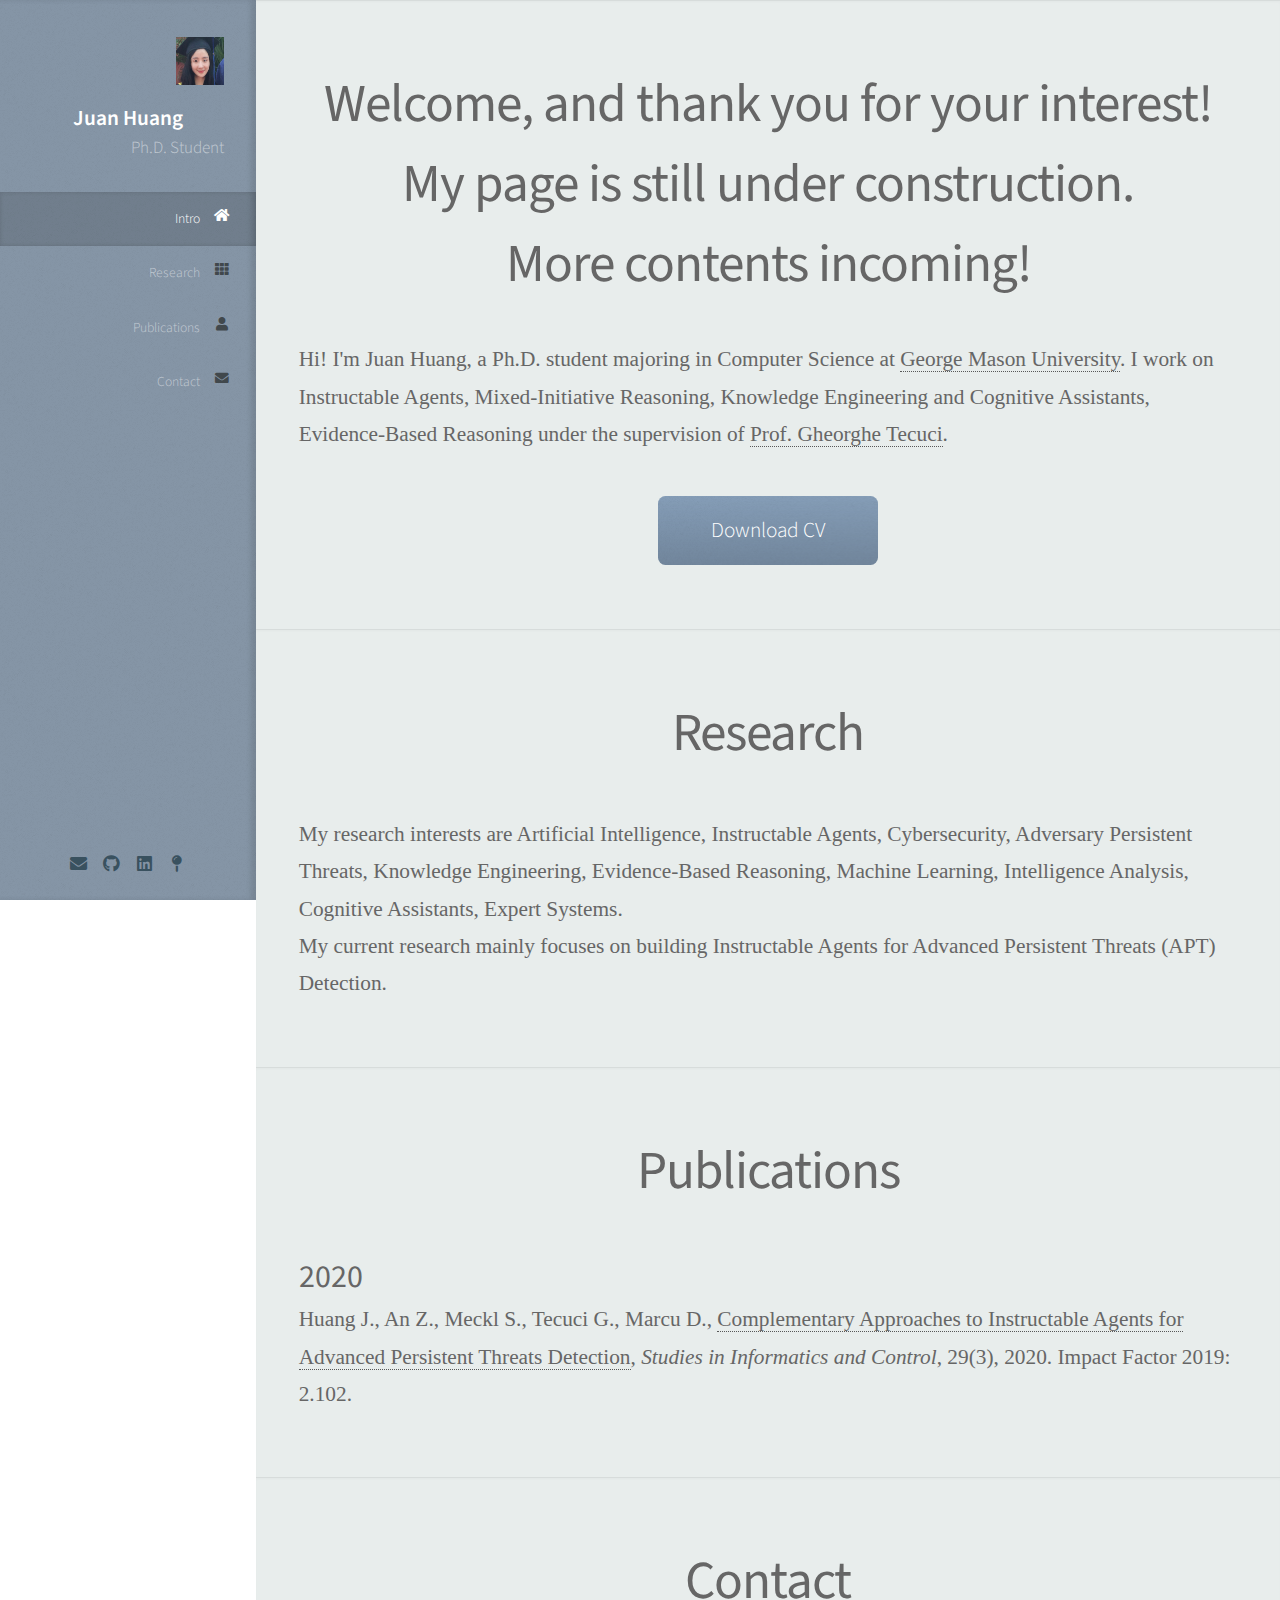
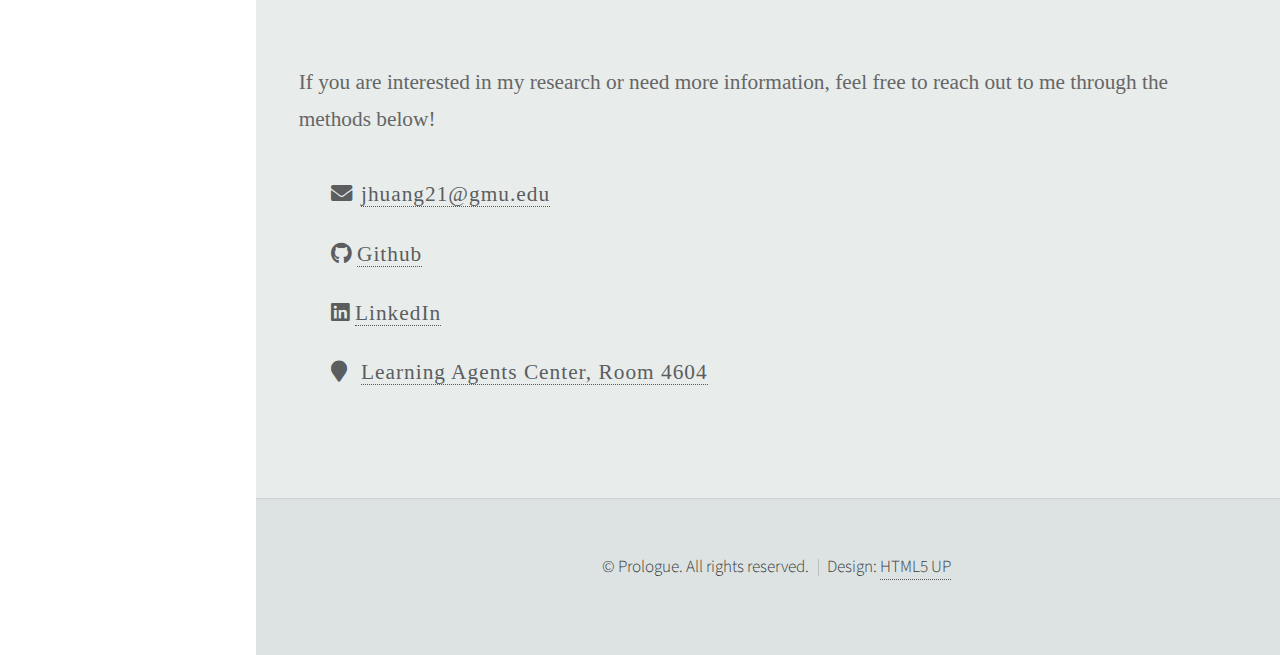
<file: index.html>
<!DOCTYPE HTML>
<!--
	Prologue by HTML5 UP
	html5up.net | @ajlkn
	Free for personal and commercial use under the CCA 3.0 license (html5up.net/license)
-->
<html>
	<head>
		<title>Juan's Personal page</title>
		<link rel="shortcut icon" href="./images/icon.png">
		<meta charset="utf-8" />
		<meta name="viewport" content="width=device-width, initial-scale=1, user-scalable=no" />
		<link rel="stylesheet" href="assets/css/main.css" />
	</head>
	<body class="is-preload">

		<!-- Header -->
			<div id="header">

				<div class="top">

					<!-- Logo -->
						<div id="logo">
							<span class="image avatar48"><img src="images/avatar.jpeg" alt="" /></span>
							<h1 id="title">Juan Huang</h1>
							<p>Ph.D. Student</p>
						</div>

					<!-- Nav -->
						<nav id="nav">
							<ul>
								<li><a href="#top" id="top-link"><span class="icon solid fa-home">Intro</span></a></li>
								<li><a href="#portfolio" id="portfolio-link"><span class="icon solid fa-th">Research</span></a></li>
								<li><a href="#about" id="about-link"><span class="icon solid fa-user">Publications</span></a></li>
								<li><a href="#contact" id="contact-link"><span class="icon solid fa-envelope">Contact</span></a></li>
							</ul>
						</nav>

				</div>

				<div class="bottom">

					<!-- Social Icons -->
						<ul class="icons">
							<li><a href="mailto:name@example.com" class="icon solid fa-envelope"><span class="label">Email</span></a></li>
							<li><a href="https://github.com/radioheado" class="icon brands fa-github"><span class="label">Github</span></a></li>
							<li><a href="http://www.linkedin.com/in/juan-huang-cs-gmu" class="icon brands fa-linkedin"><span class="label">LinkedIn</span></a></li>
							<li><a href="https://goo.gl/maps/1GSCdk1bH3kp1T1s5" class="icon solid fa-map-pin"><span class="label">Address</span></a></li>
						</ul>

				</div>

			</div>

		<!-- Main -->
			<div id="main">

				<!-- Intro -->
					<section id="top" class="one">
						<div class="container">

							<header>
								<h2>Welcome, and thank you for your interest! 
									<br />My page is still under construction. 
									<br />More contents incoming!
									<br />
								</h2>
								
								<p1><br />
									Hi! I'm <strong>Juan Huang</strong>, 
									a Ph.D. student majoring in Computer Science at <a href="https://www2.gmu.edu/">George Mason University</a>. 
									I work on Instructable Agents, Mixed-Initiative Reasoning, Knowledge Engineering and Cognitive Assistants, 
									Evidence-Based Reasoning under the supervision of 
									<a href="http://lac.gmu.edu/members/tecuci.htm">Prof. Gheorghe Tecuci</a>. 
								</p1>
							</header>

							<footer>
								<a href="./assets/files/resume.pdf" class="button scrolly">Download CV</a>
							</footer>

						</div>
					</section>

				<!-- Portfolio -->
					<section id="portfolio" class="two">
						<div class="container">

							<header>
								<h2>Research</h2>
							</header>

							<p1>
								My research interests are Artificial Intelligence, Instructable Agents, Cybersecurity, Adversary Persistent Threats,
								Knowledge Engineering, Evidence-Based Reasoning, Machine Learning,
								Intelligence Analysis, Cognitive Assistants, Expert Systems.
							</p1>
							<br />

							<p1>
								My current research mainly focuses on building Instructable Agents for Advanced Persistent Threats (APT) Detection.
							</p1>

							<!-- <div class="row">
								<div class="col-4 col-12-mobile">
									<article class="item">
										<a href="#" class="image fit"><img src="images/pic02.jpg" alt="" /></a>
										<header>
											<h3>Ipsum Feugiat</h3>
										</header>
									</article>
									<article class="item">
										<a href="#" class="image fit"><img src="images/pic03.jpg" alt="" /></a>
										<header>
											<h3>Rhoncus Semper</h3>
										</header>
									</article>
								</div>
								<div class="col-4 col-12-mobile">
									<article class="item">
										<a href="#" class="image fit"><img src="images/pic04.jpg" alt="" /></a>
										<header>
											<h3>Magna Nullam</h3>
										</header>
									</article>
									<article class="item">
										<a href="#" class="image fit"><img src="images/pic05.jpg" alt="" /></a>
										<header>
											<h3>Natoque Vitae</h3>
										</header>
									</article>
								</div>
								<div class="col-4 col-12-mobile">
									<article class="item">
										<a href="#" class="image fit"><img src="images/pic06.jpg" alt="" /></a>
										<header>
											<h3>Dolor Penatibus</h3>
										</header>
									</article>
									<article class="item">
										<a href="#" class="image fit"><img src="images/pic07.jpg" alt="" /></a>
										<header>
											<h3>Orci Convallis</h3>
										</header>
									</article>
								</div>
							</div> -->

						</div>
					</section>

				<!-- About Me -->
					<section id="about" class="three">
						<div class="container">

							<header>
								<h2>Publications</h2>
							</header>

							<h4>2020</h4>
							<p1>Huang J., An Z., Meckl S., Tecuci G., Marcu D., 
								<a href="https://sic.ici.ro/complementary-approaches-to-instructable-agents-for-advanced-persistent-threats-detection/">
									Complementary Approaches to Instructable Agents for Advanced Persistent Threats Detection</a>, 
								<i>Studies in Informatics and Control</i>, 29(3), 2020. Impact Factor 2019: 2.102.
							</p1>

						</div>
					</section>

				<!-- Contact -->
					<section id="contact" class="four">
						<div class="container">

							<header>
								<h2>Contact</h2>
							</header>

							<p2> 
								If you are interested in my research or need more information, feel free to reach out to me through the methods below! 
							</p2>
							

								<ul class="footer-bottom-list">	
									<br />
									<li><span class="fa fa-envelope"></span>
										<a href="mailto:name@example.com"> jhuang21@gmu.edu </a>
									</li>
	
									<li><span class="icon brands fa-github"></span>
										<a href="https://github.com/radioheado/"> Github </a>
									</li>
										
									<li><span class="icon brands fa-linkedin"></span>
										<a href="http://www.linkedin.com/in/juan-huang-cs-gmu"> LinkedIn </a>
									</li>
										
									<li><span class="fa fa-map-marker"></span> 
										<a href="https://goo.gl/maps/1GSCdk1bH3kp1T1s5"> Learning Agents Center, Room 4604 </a>
									</li>
								</ul>


						</div>
					</section>

			</div>

		<!-- Footer -->
			<div id="footer">

				<!-- Copyright -->
					<ul class="copyright">
						<li>&copy; Prologue. All rights reserved.</li><li>Design: <a href="http://html5up.net">HTML5 UP</a></li>
					</ul>

			</div>

		<!-- Scripts -->
			<script src="assets/js/jquery.min.js"></script>
			<script src="assets/js/jquery.scrolly.min.js"></script>
			<script src="assets/js/jquery.scrollex.min.js"></script>
			<script src="assets/js/browser.min.js"></script>
			<script src="assets/js/breakpoints.min.js"></script>
			<script src="assets/js/util.js"></script>
			<script src="assets/js/main.js"></script>

	</body>
</html>
</file>
<file: assets/css/main.css>
@import url("fontawesome-all.min.css");
@import url("https://fonts.googleapis.com/css?family=Source+Sans+Pro:300,300italic,400,600");

/*
	Prologue by HTML5 UP
	html5up.net | @ajlkn
	Free for personal and commercial use under the CCA 3.0 license (html5up.net/license)
*/

html, body, div, span, applet, object,
iframe, h1, h2, h3, h4, h5, h6, p, blockquote,
pre, a, abbr, acronym, address, big, cite,
code, del, dfn, em, img, ins, kbd, q, s, samp,
small, strike, strong, sub, sup, tt, var, b,
u, i, center, dl, dt, dd, ol, ul, li, fieldset,
form, label, legend, table, caption, tbody,
tfoot, thead, tr, th, td, article, aside,
canvas, details, embed, figure, figcaption,
footer, header, hgroup, menu, nav, output, ruby,
section, summary, time, mark, audio, video {
	margin: 0;
	padding: 0;
	border: 0;
	font-size: 100%;
	font: inherit;
	vertical-align: baseline;}

article, aside, details, figcaption, figure,
footer, header, hgroup, menu, nav, section {
	display: block;}

body {
	line-height: 1;
}

ol, ul {
	list-style: none;
}

blockquote, q {
	quotes: none;
}

	blockquote:before, blockquote:after, q:before, q:after {
		content: '';
		content: none;
	}

table {
	border-collapse: collapse;
	border-spacing: 0;
}

body {
	-webkit-text-size-adjust: none;
}

mark {
	background-color: transparent;
	color: inherit;
}

input::-moz-focus-inner {
	border: 0;
	padding: 0;
}

input, select, textarea {
	-moz-appearance: none;
	-webkit-appearance: none;
	-ms-appearance: none;
	appearance: none;
}

/* Basic */

	html {
		box-sizing: border-box;
	}

	*, *:before, *:after {
		box-sizing: inherit;
	}

	body {
		background: #fff;
		font-family: 'Source Sans Pro', sans-serif;
		font-size: 19pt;
		font-weight: 300;
		line-height: 1.75em;
		color: rgb(59, 58, 58);
	}

		body.is-preload *, body.is-preload *:before, body.is-preload *:after {
			-moz-animation: none !important;
			-webkit-animation: none !important;
			-ms-animation: none !important;
			animation: none !important;
			-moz-transition: none !important;
			-webkit-transition: none !important;
			-ms-transition: none !important;
			transition: none !important;
		}

	input, textarea, select {
		font-family: 'Source Sans Pro', sans-serif;
		font-size: 19pt;
		font-weight: 300;
		line-height: 1.75em;
		color: #888;
	}

	h1, h2, h3, h4, h5, h6 {
		font-weight: 400;
		color: #666;
		line-height: 1.5em;
		text-align: center;
	}

	h1 a, h2 a, h3 a, h4 a, h5 a, h6 a {
		color: inherit;
		text-decoration: none;
	}

		h1 a strong, h2 a strong, h3 a strong, h4 a strong, h5 a strong, h6 a strong {
			color: #333;
		}

	h2 {
		font-size: 2.5em;
		letter-spacing: -1px;
	}

		h2.alt {
			color: #888;
		}

			h2.alt strong {
				color: #666;
			}

	h3 {
		font-size: 1.5em;
	}

	h4 {
		font-size: 1.5em;
		text-align: left;
	}

	header {
		margin: 0 0 2em 0;
	}

		header > p {
			margin: 1em 0 0 0;
		}

	footer {
		margin: 2em 0 0 0;
		text-align: center;
	}

	strong, b {
		font-weight: 300;
		color: #666;
	}

	em, i {
		font-style: italic;
	}

	a {
		text-decoration: none;
		color: inherit;
		border-bottom: dotted 1px rgba(39, 39, 39, 0.753);
		-moz-transition: color 0.35s ease-in-out, border-bottom-color 0.35s ease-in-out;
		-webkit-transition: color 0.35s ease-in-out, border-bottom-color 0.35s ease-in-out;
		-ms-transition: color 0.35s ease-in-out, border-bottom-color 0.35s ease-in-out;
		transition: color 0.35s ease-in-out, border-bottom-color 0.35s ease-in-out;
		outline: 0;
	}

		a:hover {
			color: #E27689;
			border-bottom-color: rgba(255, 255, 255, 0);
		}

	sub {
		position: relative;
		top: 0.5em;
		font-size: 0.8em;
	}

	sup {
		position: relative;
		top: -0.5em;
		font-size: 0.8em;
	}

	hr {
		border: 0;
		border-top: solid 1px #ddd;
	}

	blockquote {
		border-left: solid 0.5em #ddd;
		padding: 1em 0 1em 2em;
		font-style: italic;
	}

	p, ul, ol, dl, table {
		margin-bottom: 2em;
	}

	p1 {
		text-align: left;
		font-family: 'Times New Roman', Times, serif;
		color:#666;
		margin: 0;
		padding: 0%;
	}

	br.clear {
		clear: both;
	}
	p2 {
		text-align: center;
		font-family: 'Times New Roman', Times, serif;
		color:#666;
		margin: 0;
		padding: 0%;
	}

/* Container */

	.container {
		margin: 0 auto;
		max-width: 100%;
		width: 1400px;
	}

		@media screen and (min-width: 961px) and (max-width: 1880px) {

			.container {
				width: 1200px;
			}

		}

		@media screen and (min-width: 961px) and (max-width: 1620px) {

			.container {
				width: 960px;
			}

		}

		@media screen and (min-width: 961px) and (max-width: 1320px) {

			.container {
				width: 100%;
			}

		}

		@media screen and (max-width: 960px) {

			.container {
				width: 100%;
			}

		}

		@media screen and (max-width: 736px) {

			.container {
				width: 100%;
			}

		}

/* Row */

	.row {
		display: flex;
		flex-wrap: wrap;
		box-sizing: border-box;
		align-items: stretch;
	}

		.row > * {
			box-sizing: border-box;
		}

		.row.gtr-uniform > * > :last-child {
			margin-bottom: 0;
		}

		.row.aln-left {
			justify-content: flex-start;
		}

		.row.aln-center {
			justify-content: center;
		}

		.row.aln-right {
			justify-content: flex-end;
		}

		.row.aln-top {
			align-items: flex-start;
		}

		.row.aln-middle {
			align-items: center;
		}

		.row.aln-bottom {
			align-items: flex-end;
		}

		.row > .imp {
			order: -1;
		}

		.row > .col-1 {
			width: 8.33333%;
		}

		.row > .off-1 {
			margin-left: 8.33333%;
		}

		.row > .col-2 {
			width: 16.66667%;
		}

		.row > .off-2 {
			margin-left: 16.66667%;
		}

		.row > .col-3 {
			width: 25%;
		}

		.row > .off-3 {
			margin-left: 25%;
		}

		.row > .col-4 {
			width: 33.33333%;
		}

		.row > .off-4 {
			margin-left: 33.33333%;
		}

		.row > .col-5 {
			width: 41.66667%;
		}

		.row > .off-5 {
			margin-left: 41.66667%;
		}

		.row > .col-6 {
			width: 50%;
		}

		.row > .off-6 {
			margin-left: 50%;
		}

		.row > .col-7 {
			width: 58.33333%;
		}

		.row > .off-7 {
			margin-left: 58.33333%;
		}

		.row > .col-8 {
			width: 66.66667%;
		}

		.row > .off-8 {
			margin-left: 66.66667%;
		}

		.row > .col-9 {
			width: 75%;
		}

		.row > .off-9 {
			margin-left: 75%;
		}

		.row > .col-10 {
			width: 83.33333%;
		}

		.row > .off-10 {
			margin-left: 83.33333%;
		}

		.row > .col-11 {
			width: 91.66667%;
		}

		.row > .off-11 {
			margin-left: 91.66667%;
		}

		.row > .col-12 {
			width: 100%;
		}

		.row > .off-12 {
			margin-left: 100%;
		}

		.row.gtr-0 {
			margin-top: 0px;
			margin-left: 0px;
		}

			.row.gtr-0 > * {
				padding: 0px 0 0 0px;
			}

			.row.gtr-0.gtr-uniform {
				margin-top: 0px;
			}

				.row.gtr-0.gtr-uniform > * {
					padding-top: 0px;
				}

		.row.gtr-25 {
			margin-top: -10px;
			margin-left: -10px;
		}

			.row.gtr-25 > * {
				padding: 10px 0 0 10px;
			}

			.row.gtr-25.gtr-uniform {
				margin-top: -10px;
			}

				.row.gtr-25.gtr-uniform > * {
					padding-top: 10px;
				}

		.row.gtr-50 {
			margin-top: -20px;
			margin-left: -20px;
		}

			.row.gtr-50 > * {
				padding: 20px 0 0 20px;
			}

			.row.gtr-50.gtr-uniform {
				margin-top: -20px;
			}

				.row.gtr-50.gtr-uniform > * {
					padding-top: 20px;
				}

		.row {
			margin-top: -40px;
			margin-left: -40px;
		}

			.row > * {
				padding: 40px 0 0 40px;
			}

			.row.gtr-uniform {
				margin-top: -40px;
			}

				.row.gtr-uniform > * {
					padding-top: 40px;
				}

		.row.gtr-150 {
			margin-top: -60px;
			margin-left: -60px;
		}

			.row.gtr-150 > * {
				padding: 60px 0 0 60px;
			}

			.row.gtr-150.gtr-uniform {
				margin-top: -60px;
			}

				.row.gtr-150.gtr-uniform > * {
					padding-top: 60px;
				}

		.row.gtr-200 {
			margin-top: -80px;
			margin-left: -80px;
		}

			.row.gtr-200 > * {
				padding: 80px 0 0 80px;
			}

			.row.gtr-200.gtr-uniform {
				margin-top: -80px;
			}

				.row.gtr-200.gtr-uniform > * {
					padding-top: 80px;
				}

		@media screen and (min-width: 961px) and (max-width: 1880px) {

			.row {
				display: flex;
				flex-wrap: wrap;
				box-sizing: border-box;
				align-items: stretch;
			}

				.row > * {
					box-sizing: border-box;
				}

				.row.gtr-uniform > * > :last-child {
					margin-bottom: 0;
				}

				.row.aln-left {
					justify-content: flex-start;
				}

				.row.aln-center {
					justify-content: center;
				}

				.row.aln-right {
					justify-content: flex-end;
				}

				.row.aln-top {
					align-items: flex-start;
				}

				.row.aln-middle {
					align-items: center;
				}

				.row.aln-bottom {
					align-items: flex-end;
				}

				.row > .imp-wide {
					order: -1;
				}

				.row > .col-1-wide {
					width: 8.33333%;
				}

				.row > .off-1-wide {
					margin-left: 8.33333%;
				}

				.row > .col-2-wide {
					width: 16.66667%;
				}

				.row > .off-2-wide {
					margin-left: 16.66667%;
				}

				.row > .col-3-wide {
					width: 25%;
				}

				.row > .off-3-wide {
					margin-left: 25%;
				}

				.row > .col-4-wide {
					width: 33.33333%;
				}

				.row > .off-4-wide {
					margin-left: 33.33333%;
				}

				.row > .col-5-wide {
					width: 41.66667%;
				}

				.row > .off-5-wide {
					margin-left: 41.66667%;
				}

				.row > .col-6-wide {
					width: 50%;
				}

				.row > .off-6-wide {
					margin-left: 50%;
				}

				.row > .col-7-wide {
					width: 58.33333%;
				}

				.row > .off-7-wide {
					margin-left: 58.33333%;
				}

				.row > .col-8-wide {
					width: 66.66667%;
				}

				.row > .off-8-wide {
					margin-left: 66.66667%;
				}

				.row > .col-9-wide {
					width: 75%;
				}

				.row > .off-9-wide {
					margin-left: 75%;
				}

				.row > .col-10-wide {
					width: 83.33333%;
				}

				.row > .off-10-wide {
					margin-left: 83.33333%;
				}

				.row > .col-11-wide {
					width: 91.66667%;
				}

				.row > .off-11-wide {
					margin-left: 91.66667%;
				}

				.row > .col-12-wide {
					width: 100%;
				}

				.row > .off-12-wide {
					margin-left: 100%;
				}

				.row.gtr-0 {
					margin-top: 0px;
					margin-left: 0px;
				}

					.row.gtr-0 > * {
						padding: 0px 0 0 0px;
					}

					.row.gtr-0.gtr-uniform {
						margin-top: 0px;
					}

						.row.gtr-0.gtr-uniform > * {
							padding-top: 0px;
						}

				.row.gtr-25 {
					margin-top: -10px;
					margin-left: -10px;
				}

					.row.gtr-25 > * {
						padding: 10px 0 0 10px;
					}

					.row.gtr-25.gtr-uniform {
						margin-top: -10px;
					}

						.row.gtr-25.gtr-uniform > * {
							padding-top: 10px;
						}

				.row.gtr-50 {
					margin-top: -20px;
					margin-left: -20px;
				}

					.row.gtr-50 > * {
						padding: 20px 0 0 20px;
					}

					.row.gtr-50.gtr-uniform {
						margin-top: -20px;
					}

						.row.gtr-50.gtr-uniform > * {
							padding-top: 20px;
						}

				.row {
					margin-top: -40px;
					margin-left: -40px;
				}

					.row > * {
						padding: 40px 0 0 40px;
					}

					.row.gtr-uniform {
						margin-top: -40px;
					}

						.row.gtr-uniform > * {
							padding-top: 40px;
						}

				.row.gtr-150 {
					margin-top: -60px;
					margin-left: -60px;
				}

					.row.gtr-150 > * {
						padding: 60px 0 0 60px;
					}

					.row.gtr-150.gtr-uniform {
						margin-top: -60px;
					}

						.row.gtr-150.gtr-uniform > * {
							padding-top: 60px;
						}

				.row.gtr-200 {
					margin-top: -80px;
					margin-left: -80px;
				}

					.row.gtr-200 > * {
						padding: 80px 0 0 80px;
					}

					.row.gtr-200.gtr-uniform {
						margin-top: -80px;
					}

						.row.gtr-200.gtr-uniform > * {
							padding-top: 80px;
						}

		}

		@media screen and (min-width: 961px) and (max-width: 1620px) {

			.row {
				display: flex;
				flex-wrap: wrap;
				box-sizing: border-box;
				align-items: stretch;
			}

				.row > * {
					box-sizing: border-box;
				}

				.row.gtr-uniform > * > :last-child {
					margin-bottom: 0;
				}

				.row.aln-left {
					justify-content: flex-start;
				}

				.row.aln-center {
					justify-content: center;
				}

				.row.aln-right {
					justify-content: flex-end;
				}

				.row.aln-top {
					align-items: flex-start;
				}

				.row.aln-middle {
					align-items: center;
				}

				.row.aln-bottom {
					align-items: flex-end;
				}

				.row > .imp-normal {
					order: -1;
				}

				.row > .col-1-normal {
					width: 8.33333%;
				}

				.row > .off-1-normal {
					margin-left: 8.33333%;
				}

				.row > .col-2-normal {
					width: 16.66667%;
				}

				.row > .off-2-normal {
					margin-left: 16.66667%;
				}

				.row > .col-3-normal {
					width: 25%;
				}

				.row > .off-3-normal {
					margin-left: 25%;
				}

				.row > .col-4-normal {
					width: 33.33333%;
				}

				.row > .off-4-normal {
					margin-left: 33.33333%;
				}

				.row > .col-5-normal {
					width: 41.66667%;
				}

				.row > .off-5-normal {
					margin-left: 41.66667%;
				}

				.row > .col-6-normal {
					width: 50%;
				}

				.row > .off-6-normal {
					margin-left: 50%;
				}

				.row > .col-7-normal {
					width: 58.33333%;
				}

				.row > .off-7-normal {
					margin-left: 58.33333%;
				}

				.row > .col-8-normal {
					width: 66.66667%;
				}

				.row > .off-8-normal {
					margin-left: 66.66667%;
				}

				.row > .col-9-normal {
					width: 75%;
				}

				.row > .off-9-normal {
					margin-left: 75%;
				}

				.row > .col-10-normal {
					width: 83.33333%;
				}

				.row > .off-10-normal {
					margin-left: 83.33333%;
				}

				.row > .col-11-normal {
					width: 91.66667%;
				}

				.row > .off-11-normal {
					margin-left: 91.66667%;
				}

				.row > .col-12-normal {
					width: 100%;
				}

				.row > .off-12-normal {
					margin-left: 100%;
				}

				.row.gtr-0 {
					margin-top: 0px;
					margin-left: 0px;
				}

					.row.gtr-0 > * {
						padding: 0px 0 0 0px;
					}

					.row.gtr-0.gtr-uniform {
						margin-top: 0px;
					}

						.row.gtr-0.gtr-uniform > * {
							padding-top: 0px;
						}

				.row.gtr-25 {
					margin-top: -10px;
					margin-left: -10px;
				}

					.row.gtr-25 > * {
						padding: 10px 0 0 10px;
					}

					.row.gtr-25.gtr-uniform {
						margin-top: -10px;
					}

						.row.gtr-25.gtr-uniform > * {
							padding-top: 10px;
						}

				.row.gtr-50 {
					margin-top: -20px;
					margin-left: -20px;
				}

					.row.gtr-50 > * {
						padding: 20px 0 0 20px;
					}

					.row.gtr-50.gtr-uniform {
						margin-top: -20px;
					}

						.row.gtr-50.gtr-uniform > * {
							padding-top: 20px;
						}

				.row {
					margin-top: -40px;
					margin-left: -40px;
				}

					.row > * {
						padding: 40px 0 0 40px;
					}

					.row.gtr-uniform {
						margin-top: -40px;
					}

						.row.gtr-uniform > * {
							padding-top: 40px;
						}

				.row.gtr-150 {
					margin-top: -60px;
					margin-left: -60px;
				}

					.row.gtr-150 > * {
						padding: 60px 0 0 60px;
					}

					.row.gtr-150.gtr-uniform {
						margin-top: -60px;
					}

						.row.gtr-150.gtr-uniform > * {
							padding-top: 60px;
						}

				.row.gtr-200 {
					margin-top: -80px;
					margin-left: -80px;
				}

					.row.gtr-200 > * {
						padding: 80px 0 0 80px;
					}

					.row.gtr-200.gtr-uniform {
						margin-top: -80px;
					}

						.row.gtr-200.gtr-uniform > * {
							padding-top: 80px;
						}

		}

		@media screen and (min-width: 961px) and (max-width: 1320px) {

			.row {
				display: flex;
				flex-wrap: wrap;
				box-sizing: border-box;
				align-items: stretch;
			}

				.row > * {
					box-sizing: border-box;
				}

				.row.gtr-uniform > * > :last-child {
					margin-bottom: 0;
				}

				.row.aln-left {
					justify-content: flex-start;
				}

				.row.aln-center {
					justify-content: center;
				}

				.row.aln-right {
					justify-content: flex-end;
				}

				.row.aln-top {
					align-items: flex-start;
				}

				.row.aln-middle {
					align-items: center;
				}

				.row.aln-bottom {
					align-items: flex-end;
				}

				.row > .imp-narrow {
					order: -1;
				}

				.row > .col-1-narrow {
					width: 8.33333%;
				}

				.row > .off-1-narrow {
					margin-left: 8.33333%;
				}

				.row > .col-2-narrow {
					width: 16.66667%;
				}

				.row > .off-2-narrow {
					margin-left: 16.66667%;
				}

				.row > .col-3-narrow {
					width: 25%;
				}

				.row > .off-3-narrow {
					margin-left: 25%;
				}

				.row > .col-4-narrow {
					width: 33.33333%;
				}

				.row > .off-4-narrow {
					margin-left: 33.33333%;
				}

				.row > .col-5-narrow {
					width: 41.66667%;
				}

				.row > .off-5-narrow {
					margin-left: 41.66667%;
				}

				.row > .col-6-narrow {
					width: 50%;
				}

				.row > .off-6-narrow {
					margin-left: 50%;
				}

				.row > .col-7-narrow {
					width: 58.33333%;
				}

				.row > .off-7-narrow {
					margin-left: 58.33333%;
				}

				.row > .col-8-narrow {
					width: 66.66667%;
				}

				.row > .off-8-narrow {
					margin-left: 66.66667%;
				}

				.row > .col-9-narrow {
					width: 75%;
				}

				.row > .off-9-narrow {
					margin-left: 75%;
				}

				.row > .col-10-narrow {
					width: 83.33333%;
				}

				.row > .off-10-narrow {
					margin-left: 83.33333%;
				}

				.row > .col-11-narrow {
					width: 91.66667%;
				}

				.row > .off-11-narrow {
					margin-left: 91.66667%;
				}

				.row > .col-12-narrow {
					width: 100%;
				}

				.row > .off-12-narrow {
					margin-left: 100%;
				}

				.row.gtr-0 {
					margin-top: 0px;
					margin-left: 0px;
				}

					.row.gtr-0 > * {
						padding: 0px 0 0 0px;
					}

					.row.gtr-0.gtr-uniform {
						margin-top: 0px;
					}

						.row.gtr-0.gtr-uniform > * {
							padding-top: 0px;
						}

				.row.gtr-25 {
					margin-top: -5px;
					margin-left: -5px;
				}

					.row.gtr-25 > * {
						padding: 5px 0 0 5px;
					}

					.row.gtr-25.gtr-uniform {
						margin-top: -5px;
					}

						.row.gtr-25.gtr-uniform > * {
							padding-top: 5px;
						}

				.row.gtr-50 {
					margin-top: -10px;
					margin-left: -10px;
				}

					.row.gtr-50 > * {
						padding: 10px 0 0 10px;
					}

					.row.gtr-50.gtr-uniform {
						margin-top: -10px;
					}

						.row.gtr-50.gtr-uniform > * {
							padding-top: 10px;
						}

				.row {
					margin-top: -20px;
					margin-left: -20px;
				}

					.row > * {
						padding: 20px 0 0 20px;
					}

					.row.gtr-uniform {
						margin-top: -20px;
					}

						.row.gtr-uniform > * {
							padding-top: 20px;
						}

				.row.gtr-150 {
					margin-top: -30px;
					margin-left: -30px;
				}

					.row.gtr-150 > * {
						padding: 30px 0 0 30px;
					}

					.row.gtr-150.gtr-uniform {
						margin-top: -30px;
					}

						.row.gtr-150.gtr-uniform > * {
							padding-top: 30px;
						}

				.row.gtr-200 {
					margin-top: -40px;
					margin-left: -40px;
				}

					.row.gtr-200 > * {
						padding: 40px 0 0 40px;
					}

					.row.gtr-200.gtr-uniform {
						margin-top: -40px;
					}

						.row.gtr-200.gtr-uniform > * {
							padding-top: 40px;
						}

		}

		@media screen and (max-width: 960px) {

			.row {
				display: flex;
				flex-wrap: wrap;
				box-sizing: border-box;
				align-items: stretch;
			}

				.row > * {
					box-sizing: border-box;
				}

				.row.gtr-uniform > * > :last-child {
					margin-bottom: 0;
				}

				.row.aln-left {
					justify-content: flex-start;
				}

				.row.aln-center {
					justify-content: center;
				}

				.row.aln-right {
					justify-content: flex-end;
				}

				.row.aln-top {
					align-items: flex-start;
				}

				.row.aln-middle {
					align-items: center;
				}

				.row.aln-bottom {
					align-items: flex-end;
				}

				.row > .imp-narrower {
					order: -1;
				}

				.row > .col-1-narrower {
					width: 8.33333%;
				}

				.row > .off-1-narrower {
					margin-left: 8.33333%;
				}

				.row > .col-2-narrower {
					width: 16.66667%;
				}

				.row > .off-2-narrower {
					margin-left: 16.66667%;
				}

				.row > .col-3-narrower {
					width: 25%;
				}

				.row > .off-3-narrower {
					margin-left: 25%;
				}

				.row > .col-4-narrower {
					width: 33.33333%;
				}

				.row > .off-4-narrower {
					margin-left: 33.33333%;
				}

				.row > .col-5-narrower {
					width: 41.66667%;
				}

				.row > .off-5-narrower {
					margin-left: 41.66667%;
				}

				.row > .col-6-narrower {
					width: 50%;
				}

				.row > .off-6-narrower {
					margin-left: 50%;
				}

				.row > .col-7-narrower {
					width: 58.33333%;
				}

				.row > .off-7-narrower {
					margin-left: 58.33333%;
				}

				.row > .col-8-narrower {
					width: 66.66667%;
				}

				.row > .off-8-narrower {
					margin-left: 66.66667%;
				}

				.row > .col-9-narrower {
					width: 75%;
				}

				.row > .off-9-narrower {
					margin-left: 75%;
				}

				.row > .col-10-narrower {
					width: 83.33333%;
				}

				.row > .off-10-narrower {
					margin-left: 83.33333%;
				}

				.row > .col-11-narrower {
					width: 91.66667%;
				}

				.row > .off-11-narrower {
					margin-left: 91.66667%;
				}

				.row > .col-12-narrower {
					width: 100%;
				}

				.row > .off-12-narrower {
					margin-left: 100%;
				}

				.row.gtr-0 {
					margin-top: 0px;
					margin-left: 0px;
				}

					.row.gtr-0 > * {
						padding: 0px 0 0 0px;
					}

					.row.gtr-0.gtr-uniform {
						margin-top: 0px;
					}

						.row.gtr-0.gtr-uniform > * {
							padding-top: 0px;
						}

				.row.gtr-25 {
					margin-top: -5px;
					margin-left: -5px;
				}

					.row.gtr-25 > * {
						padding: 5px 0 0 5px;
					}

					.row.gtr-25.gtr-uniform {
						margin-top: -5px;
					}

						.row.gtr-25.gtr-uniform > * {
							padding-top: 5px;
						}

				.row.gtr-50 {
					margin-top: -10px;
					margin-left: -10px;
				}

					.row.gtr-50 > * {
						padding: 10px 0 0 10px;
					}

					.row.gtr-50.gtr-uniform {
						margin-top: -10px;
					}

						.row.gtr-50.gtr-uniform > * {
							padding-top: 10px;
						}

				.row {
					margin-top: -20px;
					margin-left: -20px;
				}

					.row > * {
						padding: 20px 0 0 20px;
					}

					.row.gtr-uniform {
						margin-top: -20px;
					}

						.row.gtr-uniform > * {
							padding-top: 20px;
						}

				.row.gtr-150 {
					margin-top: -30px;
					margin-left: -30px;
				}

					.row.gtr-150 > * {
						padding: 30px 0 0 30px;
					}

					.row.gtr-150.gtr-uniform {
						margin-top: -30px;
					}

						.row.gtr-150.gtr-uniform > * {
							padding-top: 30px;
						}

				.row.gtr-200 {
					margin-top: -40px;
					margin-left: -40px;
				}

					.row.gtr-200 > * {
						padding: 40px 0 0 40px;
					}

					.row.gtr-200.gtr-uniform {
						margin-top: -40px;
					}

						.row.gtr-200.gtr-uniform > * {
							padding-top: 40px;
						}

		}

		@media screen and (max-width: 736px) {

			.row {
				display: flex;
				flex-wrap: wrap;
				box-sizing: border-box;
				align-items: stretch;
			}

				.row > * {
					box-sizing: border-box;
				}

				.row.gtr-uniform > * > :last-child {
					margin-bottom: 0;
				}

				.row.aln-left {
					justify-content: flex-start;
				}

				.row.aln-center {
					justify-content: center;
				}

				.row.aln-right {
					justify-content: flex-end;
				}

				.row.aln-top {
					align-items: flex-start;
				}

				.row.aln-middle {
					align-items: center;
				}

				.row.aln-bottom {
					align-items: flex-end;
				}

				.row > .imp-mobile {
					order: -1;
				}

				.row > .col-1-mobile {
					width: 8.33333%;
				}

				.row > .off-1-mobile {
					margin-left: 8.33333%;
				}

				.row > .col-2-mobile {
					width: 16.66667%;
				}

				.row > .off-2-mobile {
					margin-left: 16.66667%;
				}

				.row > .col-3-mobile {
					width: 25%;
				}

				.row > .off-3-mobile {
					margin-left: 25%;
				}

				.row > .col-4-mobile {
					width: 33.33333%;
				}

				.row > .off-4-mobile {
					margin-left: 33.33333%;
				}

				.row > .col-5-mobile {
					width: 41.66667%;
				}

				.row > .off-5-mobile {
					margin-left: 41.66667%;
				}

				.row > .col-6-mobile {
					width: 50%;
				}

				.row > .off-6-mobile {
					margin-left: 50%;
				}

				.row > .col-7-mobile {
					width: 58.33333%;
				}

				.row > .off-7-mobile {
					margin-left: 58.33333%;
				}

				.row > .col-8-mobile {
					width: 66.66667%;
				}

				.row > .off-8-mobile {
					margin-left: 66.66667%;
				}

				.row > .col-9-mobile {
					width: 75%;
				}

				.row > .off-9-mobile {
					margin-left: 75%;
				}

				.row > .col-10-mobile {
					width: 83.33333%;
				}

				.row > .off-10-mobile {
					margin-left: 83.33333%;
				}

				.row > .col-11-mobile {
					width: 91.66667%;
				}

				.row > .off-11-mobile {
					margin-left: 91.66667%;
				}

				.row > .col-12-mobile {
					width: 100%;
				}

				.row > .off-12-mobile {
					margin-left: 100%;
				}

				.row.gtr-0 {
					margin-top: 0px;
					margin-left: 0px;
				}

					.row.gtr-0 > * {
						padding: 0px 0 0 0px;
					}

					.row.gtr-0.gtr-uniform {
						margin-top: 0px;
					}

						.row.gtr-0.gtr-uniform > * {
							padding-top: 0px;
						}

				.row.gtr-25 {
					margin-top: -5px;
					margin-left: -5px;
				}

					.row.gtr-25 > * {
						padding: 5px 0 0 5px;
					}

					.row.gtr-25.gtr-uniform {
						margin-top: -5px;
					}

						.row.gtr-25.gtr-uniform > * {
							padding-top: 5px;
						}

				.row.gtr-50 {
					margin-top: -10px;
					margin-left: -10px;
				}

					.row.gtr-50 > * {
						padding: 10px 0 0 10px;
					}

					.row.gtr-50.gtr-uniform {
						margin-top: -10px;
					}

						.row.gtr-50.gtr-uniform > * {
							padding-top: 10px;
						}

				.row {
					margin-top: -20px;
					margin-left: -20px;
				}

					.row > * {
						padding: 20px 0 0 20px;
					}

					.row.gtr-uniform {
						margin-top: -20px;
					}

						.row.gtr-uniform > * {
							padding-top: 20px;
						}

				.row.gtr-150 {
					margin-top: -30px;
					margin-left: -30px;
				}

					.row.gtr-150 > * {
						padding: 30px 0 0 30px;
					}

					.row.gtr-150.gtr-uniform {
						margin-top: -30px;
					}

						.row.gtr-150.gtr-uniform > * {
							padding-top: 30px;
						}

				.row.gtr-200 {
					margin-top: -40px;
					margin-left: -40px;
				}

					.row.gtr-200 > * {
						padding: 40px 0 0 40px;
					}

					.row.gtr-200.gtr-uniform {
						margin-top: -40px;
					}

						.row.gtr-200.gtr-uniform > * {
							padding-top: 40px;
						}

		}

/* Sections/Article */

	section, article {
		margin-bottom: 3em;
	}

		section > :last-child,
		section > .container, section:last-child, article > :last-child,
		article > .container, article:last-child {
			margin-bottom: 0;
		}

		.row > section, .row > article {
			margin-bottom: 0;
		}

/* Image */

	.image {
		display: inline-block;
		border: 0;
	}

		.image img {
			display: block;
			width: 100%;
		}

		.image.avatar48 {
			width: 48px;
			height: 48px;
			background: rgb(102, 98, 98);
		}

			.image.avatar48 img {
				width: 48px;
				height: 48px;
			}

		.image.fit {
			display: block;
			width: 100%;
		}

		.image.featured {
			display: block;
			width: 100%;
			margin: 0 0 2em 0;
		}

		.image.left {
			float: left;
			margin: 0 2em 2em 0;
		}

		.image.centered {
			display: block;
			margin: 0 0 2em 0;
		}

			.image.centered img {
				margin: 0 auto;
				width: auto;
			}

/* List */

	ul {
		list-style: disc;
		padding-left: 1em;
	}

		ul li {
			padding-left: 0.5em;
		}

	ol {
		list-style: decimal;
		padding-left: 1.25em;
	}

		ol li {
			padding-left: 0.25em;
		}

/* Icons */

	ul.icons {
		cursor: default;
		list-style: none;
		padding-left: 0;
	}

		ul.icons li {
			display: inline-block;
			padding-left: 0;
		}

		ul.icons a {
			display: inline-block;
			width: 2em;
			height: 2em;
			line-height: 2em;
			text-align: center;
			border: 0;
		}

/* Form */

	form label {
		display: block;
		text-align: left;
		margin-bottom: 0.5em;
	}

	form input[type="text"],
	form input[type="email"],
	form input[type="password"],
	form select,
	form textarea {
		position: relative;
		-webkit-appearance: none;
		display: block;
		border: 0;
		outline: 0;
		background: #fff;
		background: rgba(255, 255, 255, 0.75);
		width: 100%;
		border-radius: 0.35em;
		padding: 0.75em 1em 0.75em 1em;
		box-shadow: inset 0 0.1em 0.1em 0 rgba(0, 0, 0, 0.05);
		border: solid 1px rgba(0, 0, 0, 0.15);
		-moz-transition: all 0.35s ease-in-out;
		-webkit-transition: all 0.35s ease-in-out;
		-ms-transition: all 0.35s ease-in-out;
		transition: all 0.35s ease-in-out;
	}

		form input[type="text"]:focus,
		form input[type="email"]:focus,
		form input[type="password"]:focus,
		form select:focus,
		form textarea:focus {
			box-shadow: 0 0 2px 1px #8ebebc;
			background: #fff;
		}

	form input[type="text"],
	form input[type="email"],
	form input[type="password"],
	form select {
		line-height: 1.25em;
	}

	form textarea {
		min-height: 14em;
	}

	form ::-webkit-input-placeholder {
		color: #555 !important;
	}

	form :-moz-placeholder {
		color: #555 !important;
	}

	form ::-moz-placeholder {
		color: #555 !important;
	}

	form :-ms-input-placeholder {
		color: #555 !important;
	}

	form ::-moz-focus-inner {
		border: 0;
	}

/* Table */

	table {
		width: 100%;
		text-align: left;
	}

		table tbody tr:nth-child(2n+2) {
			background: #f4f4f4;
		}

		table td {
			padding: 0.5em 1em 0.5em 1em;
		}

		table th {
			text-align: left;
			padding: 0.5em 1em 0.5em 1em;
			color: #fff;
			background: #222729 url("images/overlay.png");
		}

		table thead {
			background: #444;
			color: #fff;
		}

		table tfoot {
			background: #eee;
		}

/* Button */

	input[type="button"],
	input[type="submit"],
	input[type="reset"],
	button,
	.button {
		position: relative;
		display: inline-block;
		border-radius: 0.35em;
		color: #fff !important;
		text-decoration: none;
		padding: 0.75em 2.5em 0.75em 2.5em;
		background-color: #869eb8;
		border: 0;
		cursor: pointer;
		background-image: -moz-linear-gradient(top, rgba(0, 0, 0, 0), rgba(0, 0, 0, 0.15)), url("images/overlay.png");
		background-image: -webkit-linear-gradient(top, rgba(0, 0, 0, 0), rgba(0, 0, 0, 0.15)), url("images/overlay.png");
		background-image: -ms-linear-gradient(top, rgba(0, 0, 0, 0), rgba(0, 0, 0, 0.15)), url("images/overlay.png");
		background-image: linear-gradient(top, rgba(0, 0, 0, 0), rgba(0, 0, 0, 0.15)), url("images/overlay.png");
		-moz-transition: background-color 0.35s ease-in-out;
		-webkit-transition: background-color 0.35s ease-in-out;
		-ms-transition: background-color 0.35s ease-in-out;
		transition: background-color 0.35s ease-in-out;
	}

		input[type="button"]:hover,
		input[type="submit"]:hover,
		input[type="reset"]:hover,
		button:hover,
		.button:hover {
			background-color: #5a7696;
		}

		input[type="button"]:active,
		input[type="submit"]:active,
		input[type="reset"]:active,
		button:active,
		.button:active {
			background-color: #9bb6d3(126, 174, 172, 0.918)
		}

/* Item */

	.item {
		box-shadow: 0 0.05em 0.15em 0 rgba(0, 0, 0, 0.05);
		margin-bottom: 40px;
	}

		.item header {
			background: #fff;
			margin: 0;
			padding: 1em 0 1em 0;
			font-size: 0.8em;
		}

			.item header h3 {
				font-size: 1em;
			}

/* Icons */

	.icon {
		text-decoration: none;
		text-decoration: none;
	}

		.icon:before {
			-moz-osx-font-smoothing: grayscale;
			-webkit-font-smoothing: antialiased;
			display: inline-block;
			font-style: normal;
			font-variant: normal;
			text-rendering: auto;
			line-height: 1;
			text-transform: none !important;
			font-family: 'Font Awesome 5 Free';
			font-weight: 400;
		}

		.icon:before {
			line-height: inherit;
		}

		.icon > .label {
			display: none;
		}

		.icon.solid:before {
			font-weight: 900;
		}

		.icon.brands:before {
			font-family: 'Font Awesome 5 Brands';
		}

/* Header */

	#header {
		display: -moz-flex;
		display: -webkit-flex;
		display: -ms-flex;
		display: flex;
		-moz-flex-direction: column;
		-webkit-flex-direction: column;
		-ms-flex-direction: column;
		flex-direction: column;
		-moz-justify-content: space-between;
		-webkit-justify-content: space-between;
		-ms-justify-content: space-between;
		justify-content: space-between;
		background: #8696a7 url("images/overlay.png");
		box-shadow: inset -0.25em 0 0.25em 0 rgba(0, 0, 0, 0.1);
		color: #fff;
		height: 100%;
		left: 0;
		overflow-y: auto;
		position: fixed;
		text-align: right;
		top: 0;
		width: 375px;
	}

		#header .top {
			-moz-flex-grow: 1;
			-webkit-flex-grow: 1;
			-ms-flex-grow: 1;
			flex-grow: 1;
		}

		#header .bottom {
			-moz-flex-shrink: 0;
			-webkit-flex-shrink: 0;
			-ms-flex-shrink: 0;
			flex-shrink: 0;
			padding: 1.5em 0 0.75em 0;
		}

			#header .bottom > :last-child {
				margin-bottom: 0;
			}

		#header .icons {
			font-size: 0.8em;
			text-align: center;
		}

			#header .icons a {
				color: #39515f;
				-moz-transition: color 0.35s ease-in-out;
				-webkit-transition: color 0.35s ease-in-out;
				-ms-transition: color 0.35s ease-in-out;
				transition: color 0.35s ease-in-out;
			}

				#header .icons a:hover {
					color: #fff;
				}

	#logo {
		position: relative;
		margin: 1.75em 1.5em 1.5em 1.5em;
		min-height: 48px;
		cursor: default;
	}

		#logo h1 {
			position: relative;
			color: #fff;
			font-weight: 600;
			font-size: 1em;
			line-height: 1em;
		}

		#logo p {
			position: relative;
			display: block;
			font-size: 0.8em;
			color: rgba(255, 255, 255, 0.5);
			line-height: 1.25em;
			margin: 0.5em 0 0 0;
		}

		#logo .image {
			position: absolute;
			left: 0;
			top: 0;
		}

	#nav ul {
		list-style: none;
		padding-left: 0;
		margin-bottom: 0;
	}

		#nav ul li {
			padding-left: 0;
		}

			#nav ul li a {
				display: block;
				padding: 0.5em 1.5em 0.5em 1.5em;
				color: rgba(255, 255, 255, 0.5);
				text-decoration: none;
				outline: 0;
				border: 0;
				-moz-transition: none;
				-webkit-transition: none;
				-ms-transition: none;
				transition: none;
			}

				#nav ul li a span {
					position: relative;
					display: block;
					font-size: 0.8em;
				}

					#nav ul li a span:before {
						position: absolute;
						left: 0;
						color: #41484c;
						text-align: center;
						width: 1.25em;
						line-height: 1.75em;
					}

				#nav ul li a.active {
					background: rgba(0, 0, 0, 0.15);
					box-shadow: inset 0 0 0.25em 0 rgba(0, 0, 0, 0.125);
					color: #fff;
				}

					#nav ul li a.active span:before {
						color: #fff;
					}

/* Footer */

	#footer {
		margin-left: 375px;
		text-align: center;
		background-color: #dce3e2;
		padding: 3em 0 4em 0;
		box-shadow: inset 0 1px 0 0 rgba(0, 0, 0, 0.05), inset 0 0.1em 0.1em 0 rgba(0, 0, 0, 0.025);
		font-size: 0.8em;
	}

		#footer .footerdiv {
			background-color: #e8edec !important;
		}

		#footer .copyright {
			cursor: default;
			margin: 0;
		}

			#footer .copyright li {
				display: inline-block;
				line-height: 1em;
				border-left: solid 1px rgba(128, 128, 128, 0.35);
				padding: 0 0 0 0.5em;
				margin: 0 0 0 0.5em;
			}

				#footer .copyright li:first-child {
					border-left: 0;
					padding-left: 0;
					margin-left: 0;
				}

/* Main */

	#main {
		margin-left: 375px;
	}

		#main > section {
			margin: 0;
			overflow: hidden;
			padding: 4em 0;
			box-shadow: inset 0 1px 0 0 rgba(0, 0, 0, 0.05), inset 0 0.1em 0.1em 0 rgba(0, 0, 0, 0.025);
			
		}

			#main > section.dark {
				color: #666;
				color: rgba(255, 255, 255, 0.75);
			}

				#main > section.dark h2, #main > section.dark h3, #main > section.dark h4, #main > section.dark h5, #main > section.dark h6 {
					color: inherit;
				}

				#main > section.dark strong {
					color: #666;
					border-color: inherit;
				}

				#main > section.dark a {
					color: #666;
					border-color: inherit;
				}

					#main > section.dark a:hover {
						border-bottom-color: rgba(255, 255, 255, 0);
					}

			#main > section.cover {
				padding: 10em 0;
				background-size: cover;
				background-position: center center;
			}

			#main > section.one {
				background-color: #e8edec;
				
			}

			#main > section.two {
				background-color: #e8edec;
			}

			#main > section.three {
				background-color: #e8edec;
			}

			#main > section.four {
				background-color: #e8edec;
			}

/* Wide */

	@media screen and (min-width: 961px) and (max-width: 1880px) {

		/* Basic */

			body, input, textarea, select {
				font-size: 17pt;
			}

		/* Header */

			#header {
				width: 300px;
			}

		/* Footer */

			#footer {
				margin-left: 300px;
			}

		/* Main */

			#main {
				margin-left: 300px;
			}

	}

/* Normal */

	@media screen and (min-width: 961px) and (max-width: 1620px) {

		/* Main */

			#main > section {
				padding: 3em 0;
			}

			#main section.cover {
				padding: 5em 0;
			}

	}

/* Narrow */

	@media screen and (min-width: 961px) and (max-width: 1320px) {

		/* Basic */

			body, input, textarea, select {
				font-size: 16pt;
			}

			.container {
				padding: 0 2em 0 2em;
			}

		/* Icons */

			ul.icons li a {
				width: 1.75em;
			}

		/* Item */

			.item {
				margin-bottom: 20px;
			}

		/* Header */

			#header {
				width: 20%;
			}

			#logo .image {
				position: relative;
				margin: 0 0 0.5em 0;
			}

			#nav ul li a {
				font-size: 0.8em;
				padding-top: 0.5em;
				padding-bottom: 0.5em;
			}

				#nav ul li a span {
					padding-right: 2.25em;
				}

					#nav ul li a span:before {
						left: 100%;
						margin-left: -1.25em;
						line-height: 2.25em;
					}

		/* Footer */

			#footer {
				margin-left: 20%;
			}

		/* Main */

			#main {
				margin-left: 20%;
			}

	}

/* Narrower */

	#headerToggle {
		display: none;
	}

	@media screen and (max-width: 960px) {

		/* Basic */

			html, body {
				overflow-x: hidden;
			}

			body, input, textarea, select {
				font-size: 16pt;
			}

			header br {
				display: none;
			}

			.container {
				padding: 0 2em 0 2em;
			}

		/* Item */

			.item {
				margin-bottom: 15px;
			}

		/* Icons */

			ul.icons a {
				width: 1.75em;
				font-size: 1.25em;
			}

		/* Header */

			#header {
				-moz-backface-visibility: hidden;
				-webkit-backface-visibility: hidden;
				-ms-backface-visibility: hidden;
				backface-visibility: hidden;
				-moz-transform: translateX(-275px);
				-webkit-transform: translateX(-275px);
				-ms-transform: translateX(-275px);
				transform: translateX(-275px);
				-moz-transition: -moz-transform 0.5s ease;
				-webkit-transition: -webkit-transform 0.5s ease;
				-ms-transition: -ms-transform 0.5s ease;
				transition: transform 0.5s ease;
				-webkit-overflow-scrolling: touch;
				display: block;
				height: 100%;
				left: 0;
				overflow-y: auto;
				position: fixed;
				top: 0;
				width: 275px;
				z-index: 10002;
				width: 275px;
				background: #222729 url("images/overlay.png");
				box-shadow: inset -0.25em 0 0.25em 0 rgba(0, 0, 0, 0.125);
			}

				#header .top {
					position: relative;
				}

				#header .bottom {
					border-top: solid 1px rgba(255, 255, 255, 0.05);
					box-shadow: 0 -1px 0 0 rgba(0, 0, 0, 0.15);
					padding-top: 2em;
					margin-top: 2em;
					position: relative;
				}

			#logo {
				margin: 1.5em 1.25em 1.25em 1.25em;
			}

			#nav ul li a {
				padding: 0.5em 1.25em 0.5em 1.25em;
			}

			#headerToggle {
				-moz-backface-visibility: hidden;
				-webkit-backface-visibility: hidden;
				-ms-backface-visibility: hidden;
				backface-visibility: hidden;
				-moz-transition: -moz-transform 0.5s ease;
				-webkit-transition: -webkit-transform 0.5s ease;
				-ms-transition: -ms-transform 0.5s ease;
				transition: transform 0.5s ease;
				display: block;
				height: 2.25em;
				left: 0;
				position: fixed;
				top: 0;
				width: 3.25em;
				z-index: 10001;
			}

				#headerToggle .toggle {
					text-decoration: none;
					position: absolute;
					left: 0;
					top: 0;
					width: 100%;
					height: 100%;
					outline: 0;
					border: 0;
				}

					#headerToggle .toggle:before {
						-moz-osx-font-smoothing: grayscale;
						-webkit-font-smoothing: antialiased;
						display: inline-block;
						font-style: normal;
						font-variant: normal;
						text-rendering: auto;
						line-height: 1;
						text-transform: none !important;
						font-family: 'Font Awesome 5 Free';
						font-weight: 900;
					}

					#headerToggle .toggle:before {
						text-decoration: none;
						content: '\f0c9';
						color: #fff;
						font-size: 18px;
						background: rgba(128, 136, 144, 0.5);
						border-radius: 0.35em;
						text-align: center;
						position: absolute;
						left: 0.5em;
						top: 0.5em;
						display: block;
						width: 3.25em;
						height: 2.25em;
						line-height: 2.25em;
					}

			body.header-visible #main {
				-moz-transform: translateX(275px);
				-webkit-transform: translateX(275px);
				-ms-transform: translateX(275px);
				transform: translateX(275px);
			}

			body.header-visible #headerToggle {
				-moz-transform: translateX(275px);
				-webkit-transform: translateX(275px);
				-ms-transform: translateX(275px);
				transform: translateX(275px);
			}

			body.header-visible #header {
				-moz-transform: translateX(0);
				-webkit-transform: translateX(0);
				-ms-transform: translateX(0);
				transform: translateX(0);
			}

		/* Footer */

			#footer {
				margin-left: 0;
			}

		/* Main */

			#main {
				-moz-backface-visibility: hidden;
				-webkit-backface-visibility: hidden;
				-ms-backface-visibility: hidden;
				backface-visibility: hidden;
				-moz-transition: -moz-transform 0.5s ease;
				-webkit-transition: -webkit-transform 0.5s ease;
				-ms-transition: -ms-transform 0.5s ease;
				transition: transform 0.5s ease;
				padding-bottom: 1px;
				margin-left: 0;
			}

				#main > section {
					padding: 3em 0;
				}

				#main section.cover {
					padding: 4em 0;
				}

	}

/* Mobile */

	@media screen and (max-width: 736px) {

		/* Basic */

			body, input, textarea, select {
				font-size: 14pt;
			}

			h2 {
				font-size: 1.5em;
				letter-spacing: 0;
				font-weight: 300;
			}

			.container {
				padding: 0 15px 0 15px;
			}

		/* List */

			ul.icons a {
				width: 2em;
				font-size: 1.25em;
			}

		/* Main */

			#main > section {
				padding: 2em 0;
			}

			#main section.cover {
				padding: 4em 0em;
			}

				#main section.cover header {
					padding: 0 1em;
				}

		/* Footer */

			#footer .copyright li {
				display: block;
				line-height: 1.25em;
				border: 0;
				padding: 0;
				margin: 1em 0 0 0;
			}

				#footer .copyright li:first-child {
					margin-top: 0;
				}

	}

	
/* //contact */

ul.footer-bottom-list li {
	font-family:cursive;
	text-align: left;
	list-style: none;
	margin-bottom: 1em ;
	position: inherit;
	color: #5b5d5f;
}
ul.footer-bottom-list li span {
	width: 25px;
	color: #5b5d5f;
	padding-left: 0;
}
ul.footer-bottom-list li a {
	text-align: left;
	color: #5b5d5f;
	outline: none;
	letter-spacing: 1px;
}
</file>
